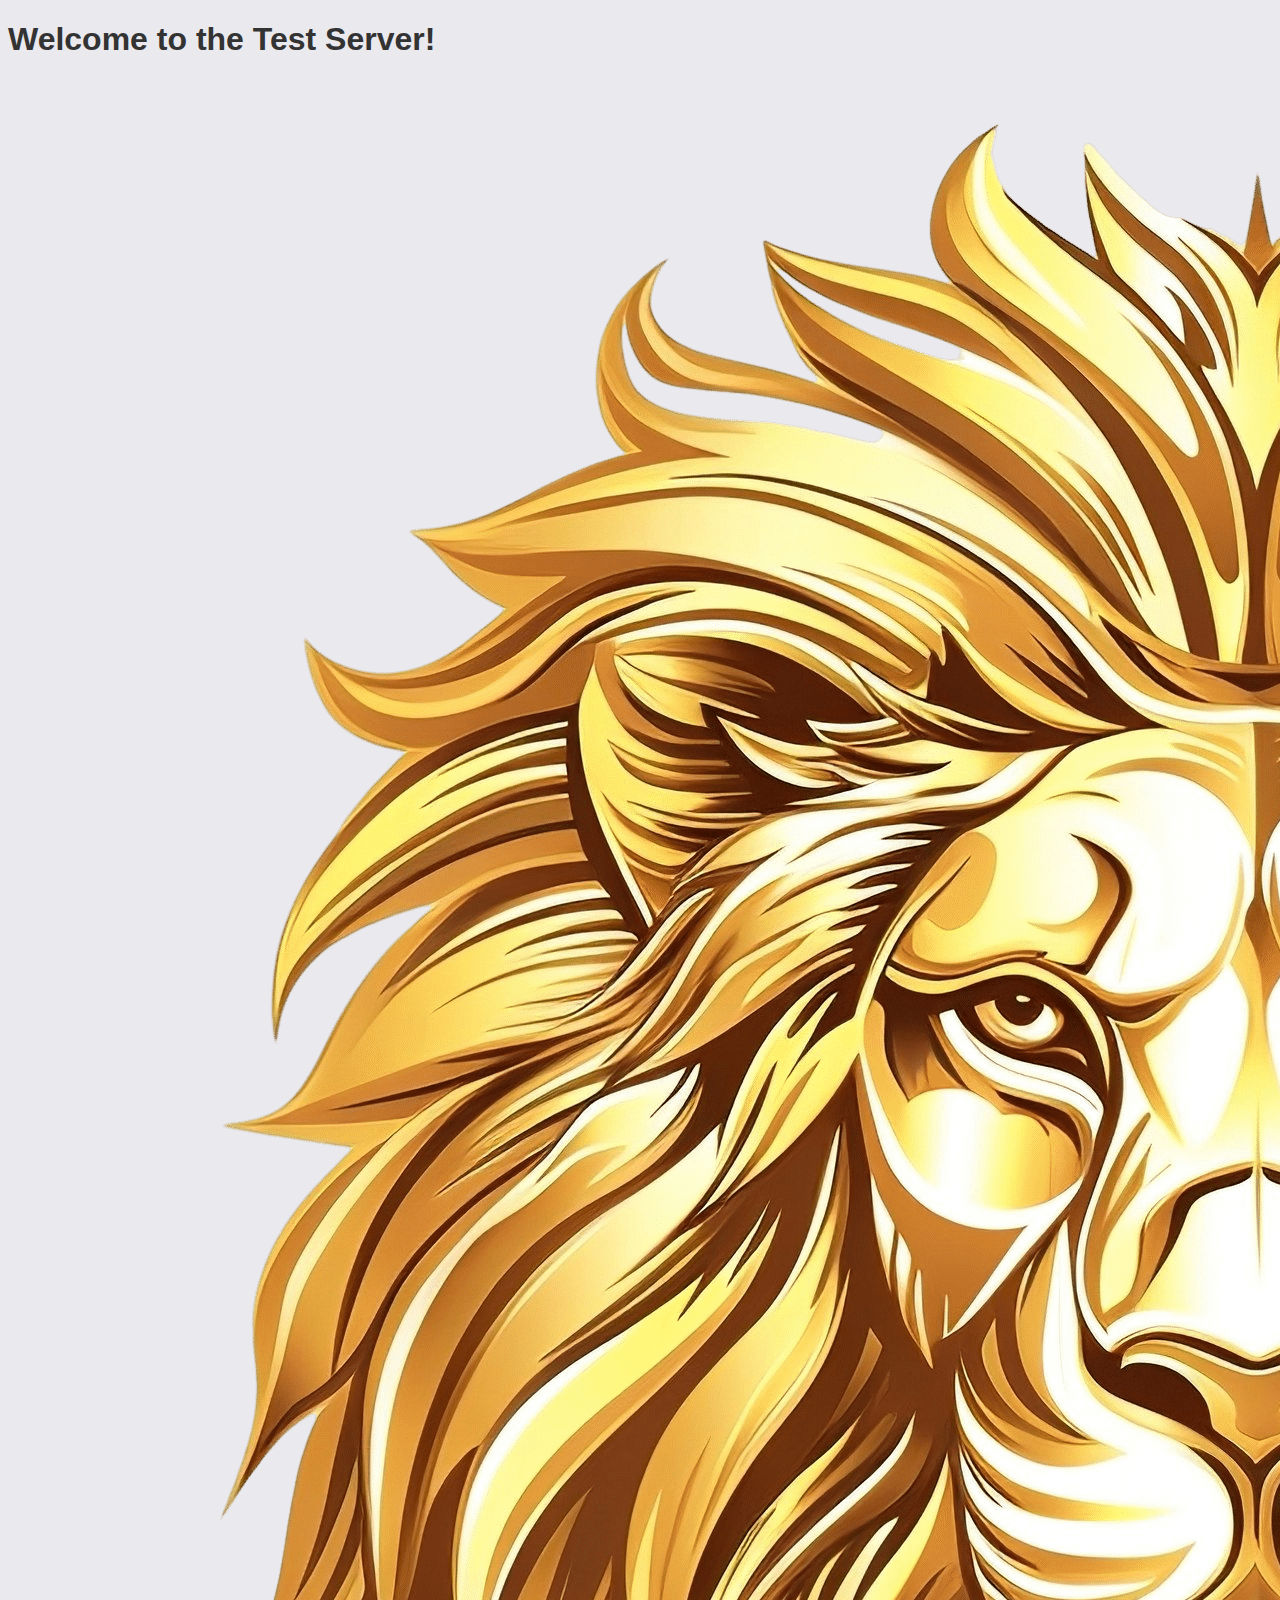
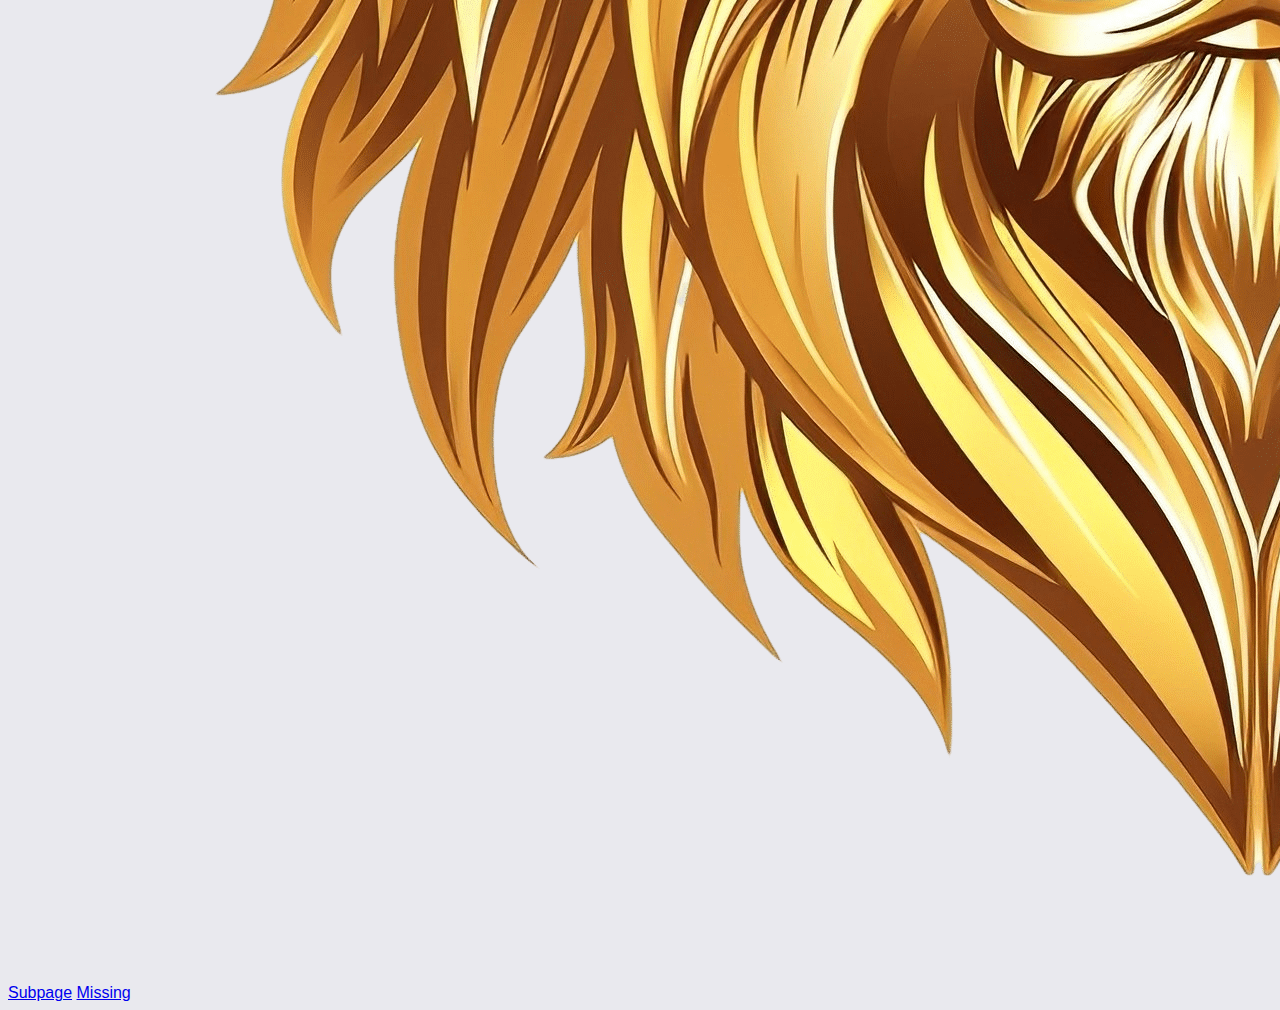
<file: www/index.html>
<!DOCTYPE html>
<html>
<head>
  <title>Test Server</title>
  <link rel="stylesheet" href="style.css">
</head>
<body>
  <h1>Welcome to the Test Server!</h1>
  <img src="logo.png" alt="Logo">
  <a href="subpage.html">Subpage</a>
  <a href="missing.html">Missing</a> <!-- should 404 -->
</body>
</html>
</file>
<file: www/style.css>
body { font-family: Arial, sans-serif; background-color: #e9e9ee; }
h1 { color: #333; }
</file>
